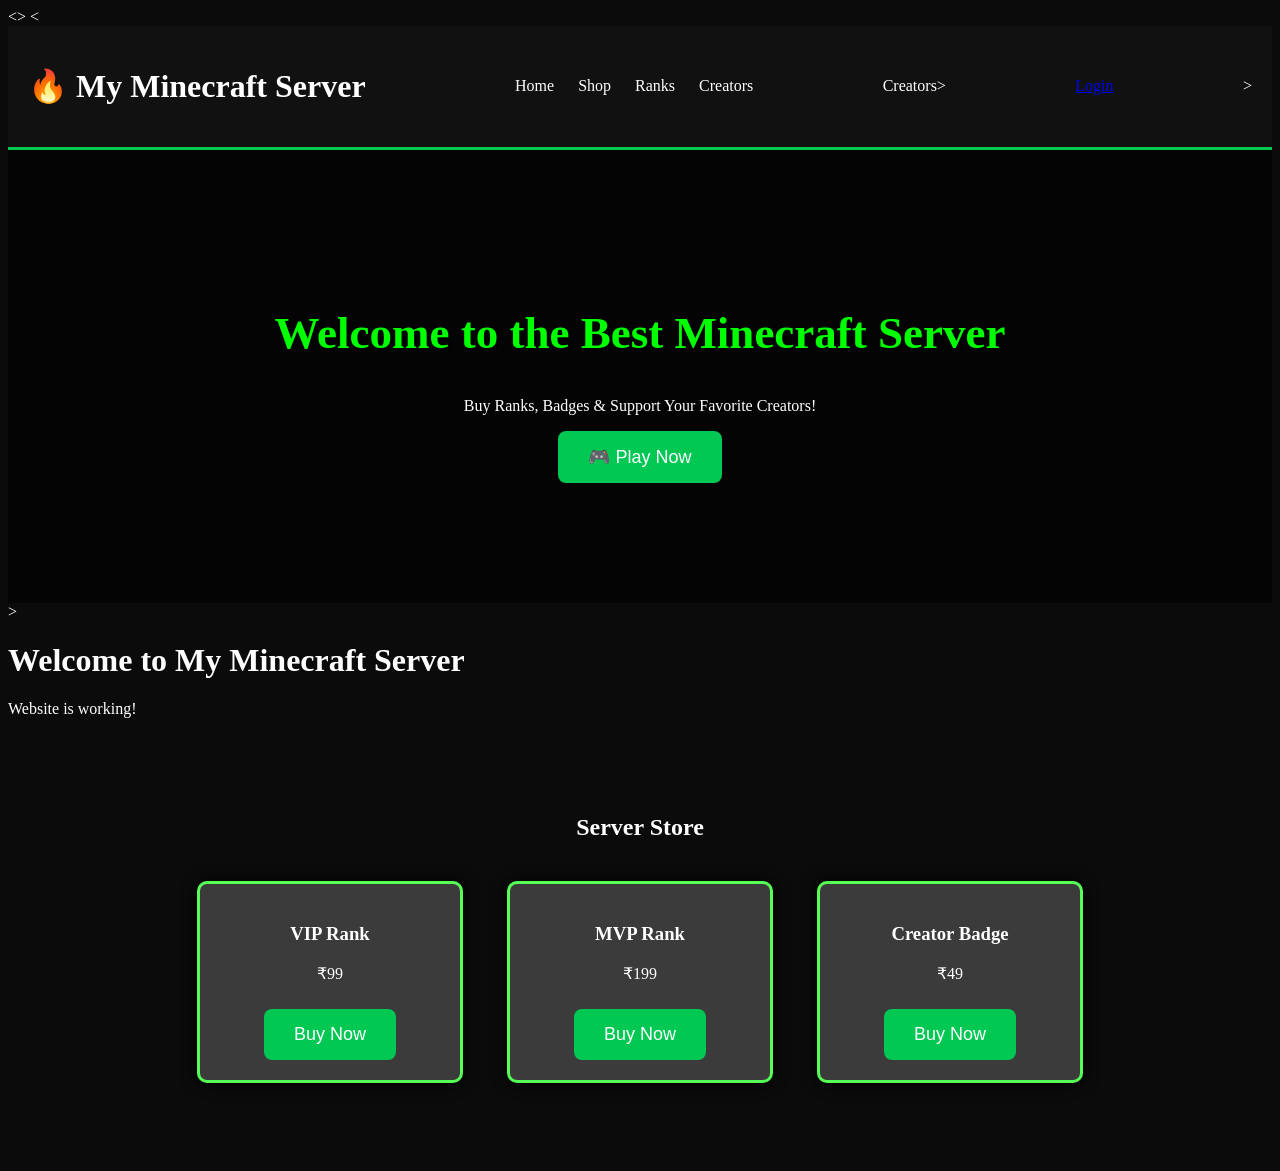
<file: index.html>
<!DOCTYPE html>
<html>
<<link rel="stylesheet" href="style.css">>
    <title>Minecraft Server</title>
</head>
<<header>
    <h1>🔥 My Minecraft Server</h1>
    <nav>
        <a href="#">Home</a>
        <a href="#">Shop</a>
        <a href="#">Ranks</a>
        <a href="#">Creators</a>
    </nav a href="creators.html">Creators</a>><a href="login.html">Login</a>>
</header>
<script>
<button onclick="playMinecraft()">🎮 Play Now</button>

    window.location.href = "minecraft://";

</script>
<section class="hero">
    <h2>Welcome to the Best Minecraft Server</h2>
    <p>Buy Ranks, Badges & Support Your Favorite Creators!</p>
    <button onclick="playMinecraft()">🎮 Play Now</button>
</section>>
    <h1>Welcome to My Minecraft Server</h1>
    <p>Website is working!</p>
    <section class="shop">
    <h2>Server Store</h2>

    <div class="card">
        <h3>VIP Rank</h3>
        <p>₹99</p>
        <button onclick="location.href='payment.html'">
Buy Now
</button>
    </div>

    <div class="card">
        <h3>MVP Rank</h3>
        <p>₹199</p>
       <button onclick="location.href='payment.html'">
Buy Now
</button>
    </div>

    <div class="card">
        <h3>Creator Badge</h3>
        <p>₹49</p>
       <button onclick="location.href='payment.html'">
Buy Now
</button>
    </div>
</section>
</body>
</html>
<script>
function playMinecraft(){

    window.open("minecraft://", "_blank");

}
</script>
</file>
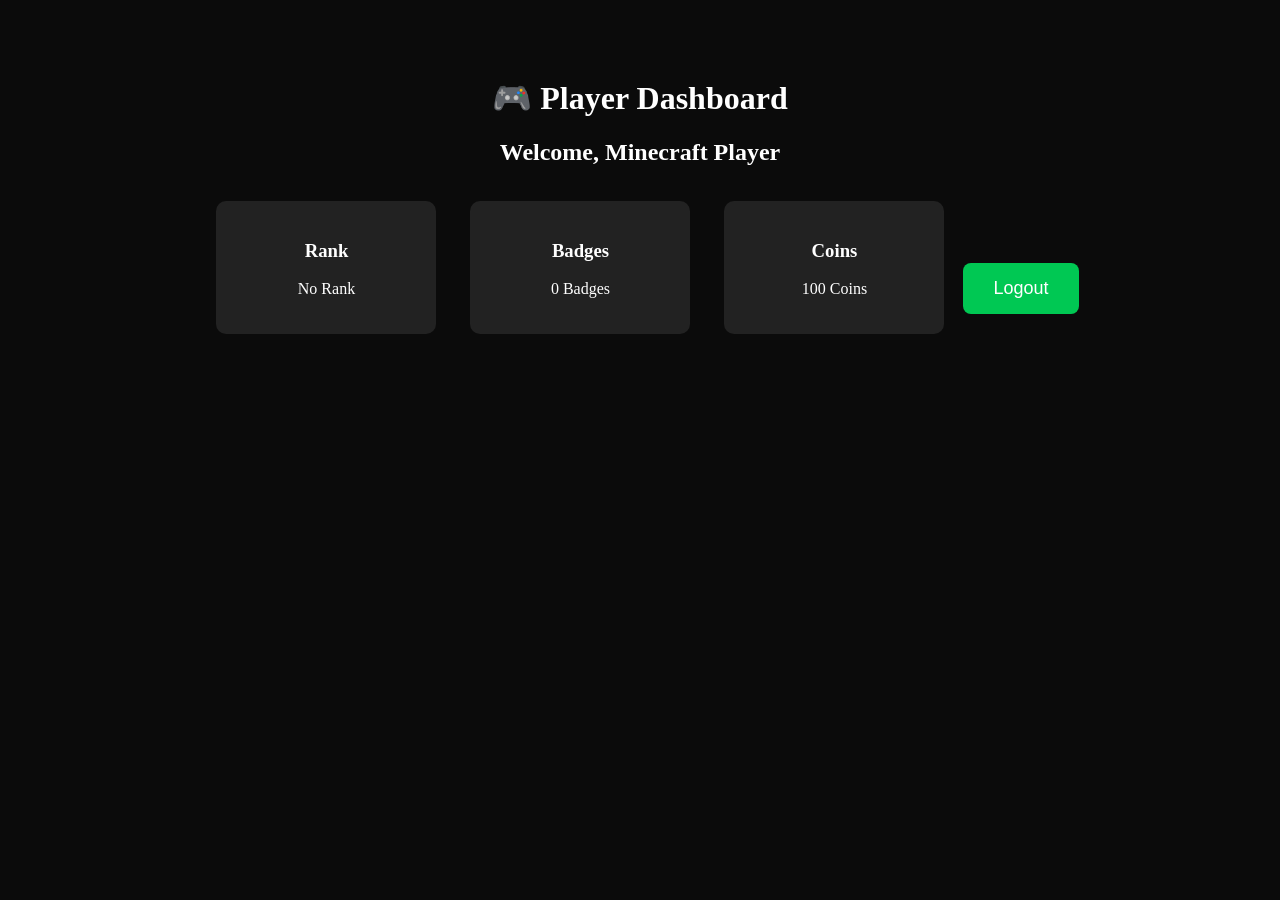
<file: dashboard.html>
<!DOCTYPE html>
<html>
<head>
<title>Player Dashboard</title>
<link rel="stylesheet" href="style.css">
</head>

<body>

<div class="dashboard">

<h1>🎮 Player Dashboard</h1>

<h2>Welcome, Minecraft Player</h2>

<div class="box">
    <h3>Rank</h3>
    <p>No Rank</p>
</div>

<div class="box">
    <h3>Badges</h3>
    <p>0 Badges</p>
</div>

<div class="box">
    <h3>Coins</h3>
    <p>100 Coins</p>
</div>

<button onclick="logout()">Logout</button>

</div>


<script>
function logout(){
    window.location.href="login.html";
}
</script>

</body>
</html>
</file>
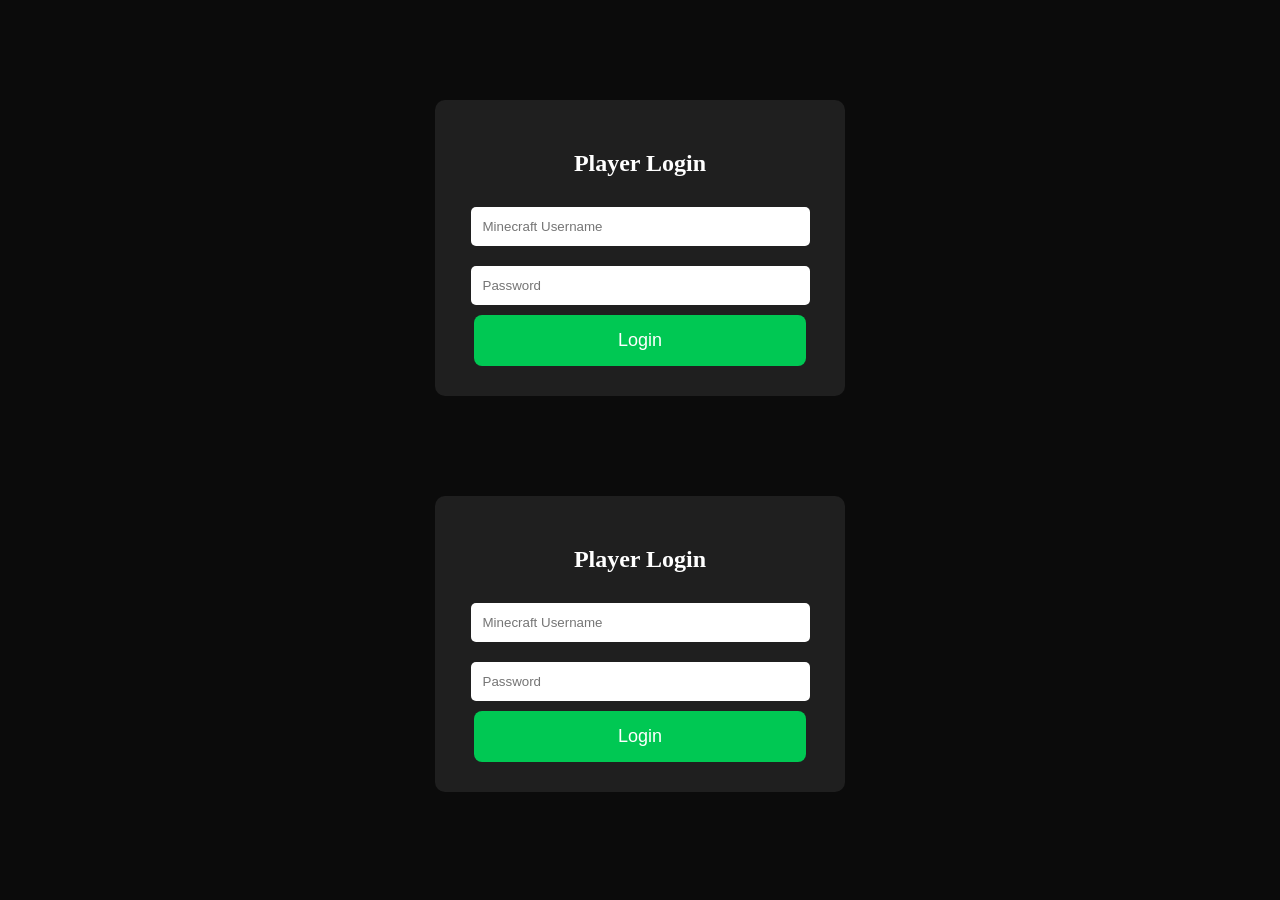
<file: login.html>
<!DOCTYPE html>
<html>
<head>
<title>Login</title>
<link rel="stylesheet" href="style.css">
</head>

<body>

<div class="login-box">

<h2>Player Login</h2>

<input type="text" placeholder="Minecraft Username">

<input type="password" placeholder="Password">

<button onclick="login()">Login</button>

</div>


<script>
function login(){

let user = document.querySelector('input[type="text"]').value;
let pass = document.querySelector('input[type="password"]').value;

if(user=="" || pass==""){
    alert("Please enter username and password");
}
else{
  alert("Login Successful!");
window.location.href="index.html";
}

}
</script>

</body>
</html><!DOCTYPE html>
<html>
<head>
<title>Login</title>
<link rel="stylesheet" href="style.css">
</head>

<body>

<div class="login-box">

<h2>Player Login</h2>

<input type="text" placeholder="Minecraft Username">

<input type="password" placeholder="Password">

<button onclick="login()">Login</button>

</div>


<script>
function login(){

let user = document.querySelector('input[type="text"]').value;
let pass = document.querySelector('input[type="password"]').value;

if(user=="" || pass==""){
    alert("Please enter username and password");
}
else{
   alert("Login Successful!");
window.location.href="index.html";
}
</script>

</body>
</html>
</file>
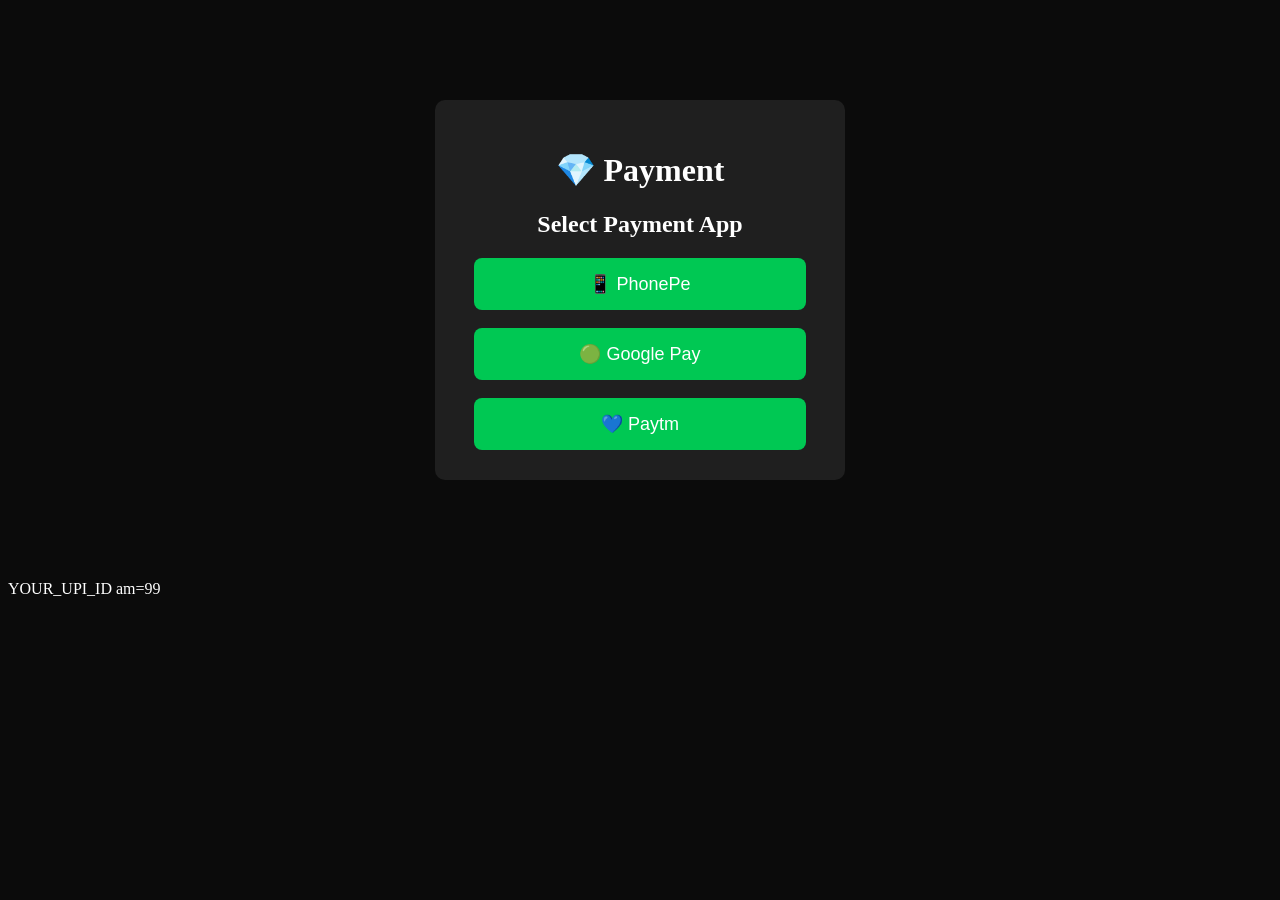
<file: payment.html>
<!DOCTYPE html>
<html>
<head>
<title>Payment</title>
<link rel="stylesheet" href="style.css">
</head>

<body>

<div class="login-box">

<h1>💎 Payment</h1>

<h2>Select Payment App</h2>

<a href="upi://pay?pa=YOUR_UPI_ID&pn=Minecraft%20Store&am=99&cu=INR">
<button>📱 PhonePe</button>
</a>

<br><br>

<a href="upi://pay?pa=YOUR_UPI_ID&pn=Minecraft%20Store&am=99&cu=INR">
<button>🟢 Google Pay</button>
</a>

<br><br>

<a href="upi://pay?pa=YOUR_UPI_ID&pn=Minecraft%20Store&am=99&cu=INR">
<button>💙 Paytm</button>
</a>

</div>

</body>
</html>
YOUR_UPI_ID
am=99
</file>
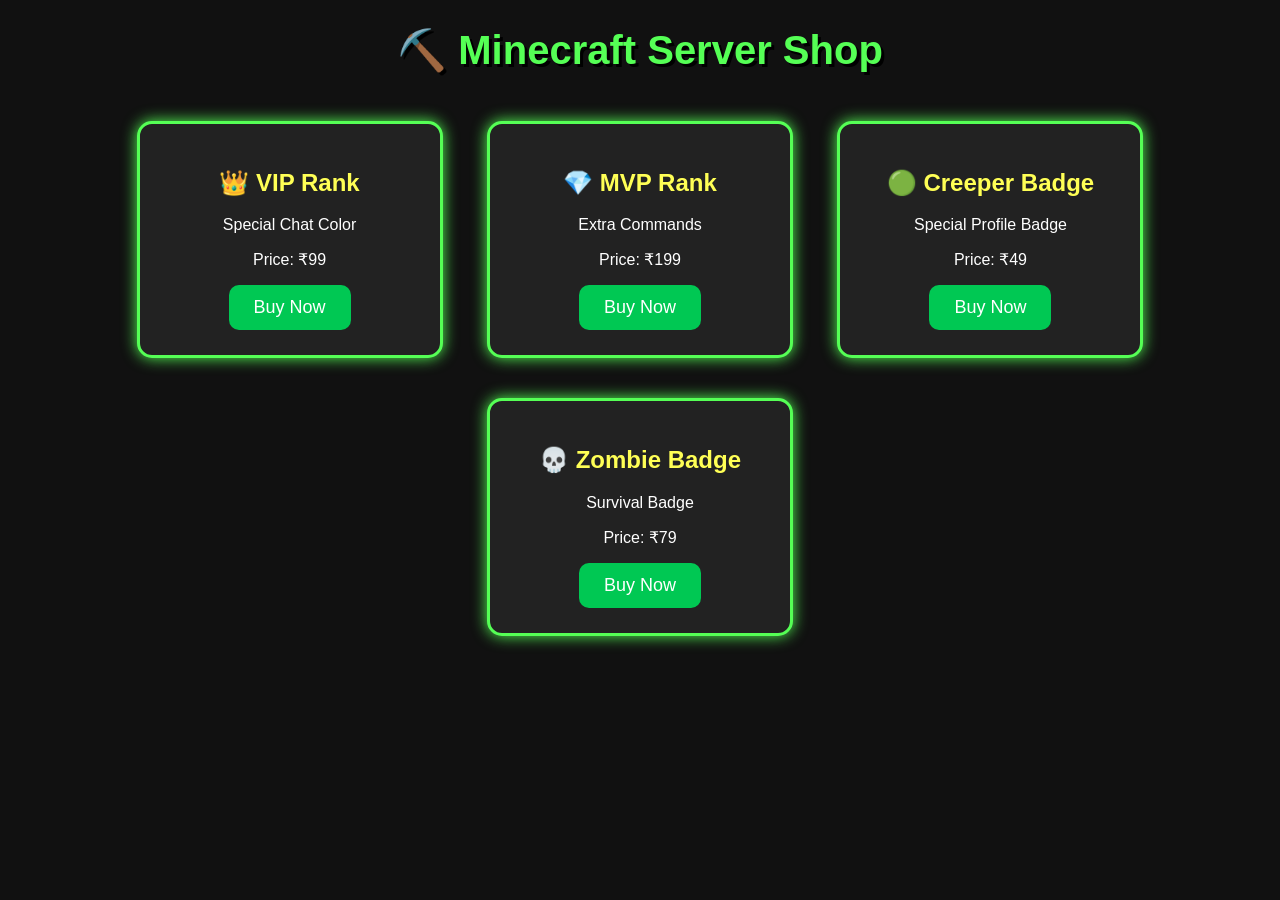
<file: shop.html>
<!DOCTYPE html>
<html lang="en">

<head>
<meta charset="UTF-8">
<meta name="viewport" content="width=device-width, initial-scale=1.0">

<title>Minecraft Shop</title>

<link rel="stylesheet" href="style.css">

<style>

body{
    background:#111;
    color:white;
    font-family:Arial;
    text-align:center;
}


.shop-title{
    color:#55ff55;
    font-size:40px;
    text-shadow:3px 3px black;
}


.item{

    display:inline-block;
    width:250px;
    margin:20px;
    padding:25px;
    background:#222;
    border:3px solid #55ff55;
    border-radius:15px;
    box-shadow:0 0 15px #55ff55;

}


.item h2{
    color:#ffff55;
}


button{

    background:#00c853;
    color:white;
    border:none;
    padding:12px 25px;
    border-radius:10px;
    cursor:pointer;
    font-size:18px;

}


button:hover{

    background:#00ff66;

}


</style>

</head>


<body>


<h1 class="shop-title">⛏️ Minecraft Server Shop</h1>


<div class="item">

<h2>👑 VIP Rank</h2>

<p>Special Chat Color</p>
<p>Price: ₹99</p>

<button onclick="buy(99)">
Buy Now
</button>

</div>



<div class="item">

<h2>💎 MVP Rank</h2>

<p>Extra Commands</p>
<p>Price: ₹199</p>

<button onclick="buy(199)">
Buy Now
</button>

</div>



<div class="item">

<h2>🟢 Creeper Badge</h2>

<p>Special Profile Badge</p>
<p>Price: ₹49</p>

<button onclick="buy(49)">
Buy Now
</button>

</div>



<div class="item">

<h2>💀 Zombie Badge</h2>

<p>Survival Badge</p>
<p>Price: ₹79</p>

<button onclick="buy(79)">
Buy Now
</button>

</div>



<script>

function buy(price){

window.location.href="payment.html?amount="+price;

}

</script>


</body>

</html>
</file>
<file: style.css>
body
   body{
    body{
    margin:0;
    font-family:Arial, sans-serif;
    color:white;

    background-image:url("https://wallpapercave.com/wp/wp2757874.jpg");
    background-size:cover;
    background-position:center;
    background-attachment:fixed;
}
}

header{
    display:flex;
    justify-content:space-between;
    align-items:center;
    padding:20px;
    background:#1e1e1e;
}

nav a{
    color:white;
    text-decoration:none;
    margin-left:20px;
}

.hero{
    text-align:center;
    padding:100px 20px;
    .hero{
    text-align:center;
    padding:150px 20px;
    background:rgba(0,0,0,0.6);
}

.hero h2{
    font-size:50px;
}

.hero p{
    font-size:22px;
}
}

button{
    background:#00c853;
    color:white;
    border:none;
    padding:15px 30px;
    border-radius:8px;
    font-size:18px;
    cursor:pointer;
}

button:hover{
    background:#00a844;
}
.shop{
    text-align:center;
    padding:60px;
}

.card{
    display:inline-block;
    width:220px;
    margin:20px;
    padding:20px;
    background:#222;
    border-radius:10px;
}

.card button{
    margin-top:10px;
}
.login-box{
    width:350px;
    margin:100px auto;
    background:#1f1f1f;
    padding:30px;
    border-radius:10px;
    text-align:center;
}

.login-box input{
    width:90%;
    padding:12px;
    margin:10px 0;
    border:none;
    border-radius:5px;
}

.login-box button{
    width:95%;
}
.dashboard{
    text-align:center;
    padding:50px;
}

.box{
    display:inline-block;
    background:#222;
    padding:20px;
    margin:15px;
    width:180px;
    border-radius:10px;
}
body{
    background:#0b0b0b;
    color:white;
}

header{
    background:#111;
    border-bottom:3px solid #00c853;
}

.creators{
    text-align:center;
    padding:50px;
}

.creator-card{
    display:inline-block;
    background:#1b1b1b;
    border:2px solid #00c853;
    width:250px;
    padding:20px;
    margin:20px;
    border-radius:15px;
    box-shadow:0 0 15px #00c853;
}

.creator-card h3{
    color:#00ff55;
}
.hero{
    background:rgba(0,0,0,0.65);
    padding:120px 20px;
    text-align:center;
}

.hero h2{
    font-size:45px;
    color:#00ff00;
    text-shadow:3px 3px #000;
}
.card{
    background:#3b3b3b;
    border:3px solid #55ff55;
    box-shadow:0 0 15px black;
}
</file>
